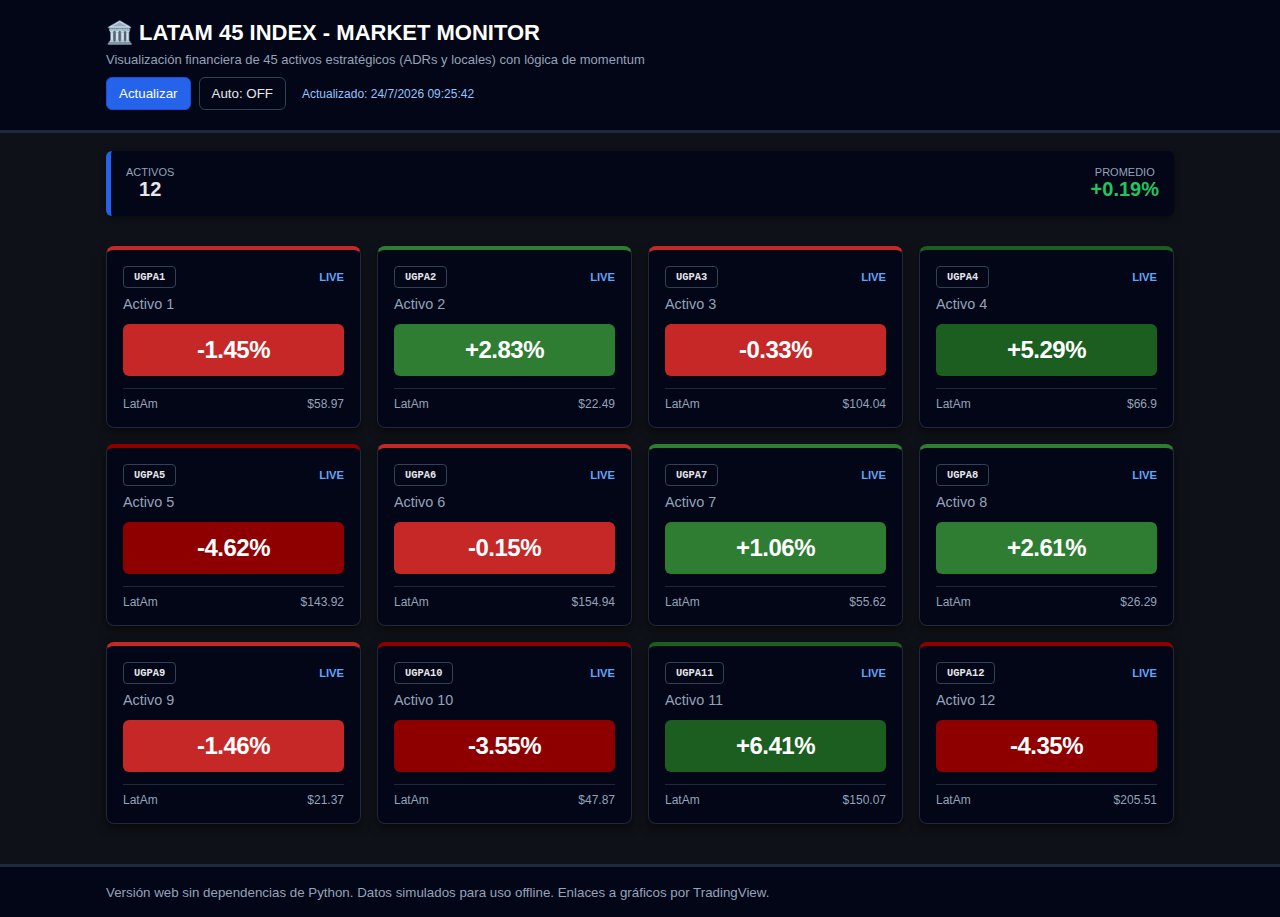
<file: index.html>
<!DOCTYPE html>
<html lang="es">
<head>
  <meta charset="UTF-8" />
  <meta name="viewport" content="width=device-width, initial-scale=1.0" />
  <meta http-equiv="Content-Security-Policy" content="default-src 'self'; script-src 'self' https://cdn.jsdelivr.net; style-src 'self' 'unsafe-inline'; connect-src 'self' http://127.0.0.1:5500 http://localhost:*; img-src 'self' data: https:; font-src 'self' data:; frame-src *;">
  <title>LATAM 45 Index - Market Monitor (Web)</title>
  <link rel="stylesheet" href="./style.css" />
</head>
<body>
  <header class="app-header">
    <div class="container">
      <h1>🏛️ LATAM 45 INDEX - MARKET MONITOR</h1>
      <p class="subtitle">
        Visualización financiera de 45 activos estratégicos (ADRs y locales) con lógica de momentum
      </p>
      <div class="controls">
        <button id="btn-refresh" class="btn btn-primary">Actualizar</button>
        <button id="btn-toggle-auto" class="btn">Auto: OFF</button>
        <span id="last-update" class="last-update"></span>
      </div>
    </div>
  </header>

  <main class="container">
    <section id="stats" class="stats"></section>

    <section id="grid" class="grid-wrapper grid-latam"></section>

    <section id="legend" class="legend"></section>
  </main>

  <footer class="app-footer">
    <div class="container">
      <small>
        Versión web sin dependencias de Python. Datos simulados para uso offline.
        Enlaces a gráficos por TradingView.
      </small>
    </div>
  </footer>

  <script src="./notebook.js" defer></script>
</body>
</html>
</file>
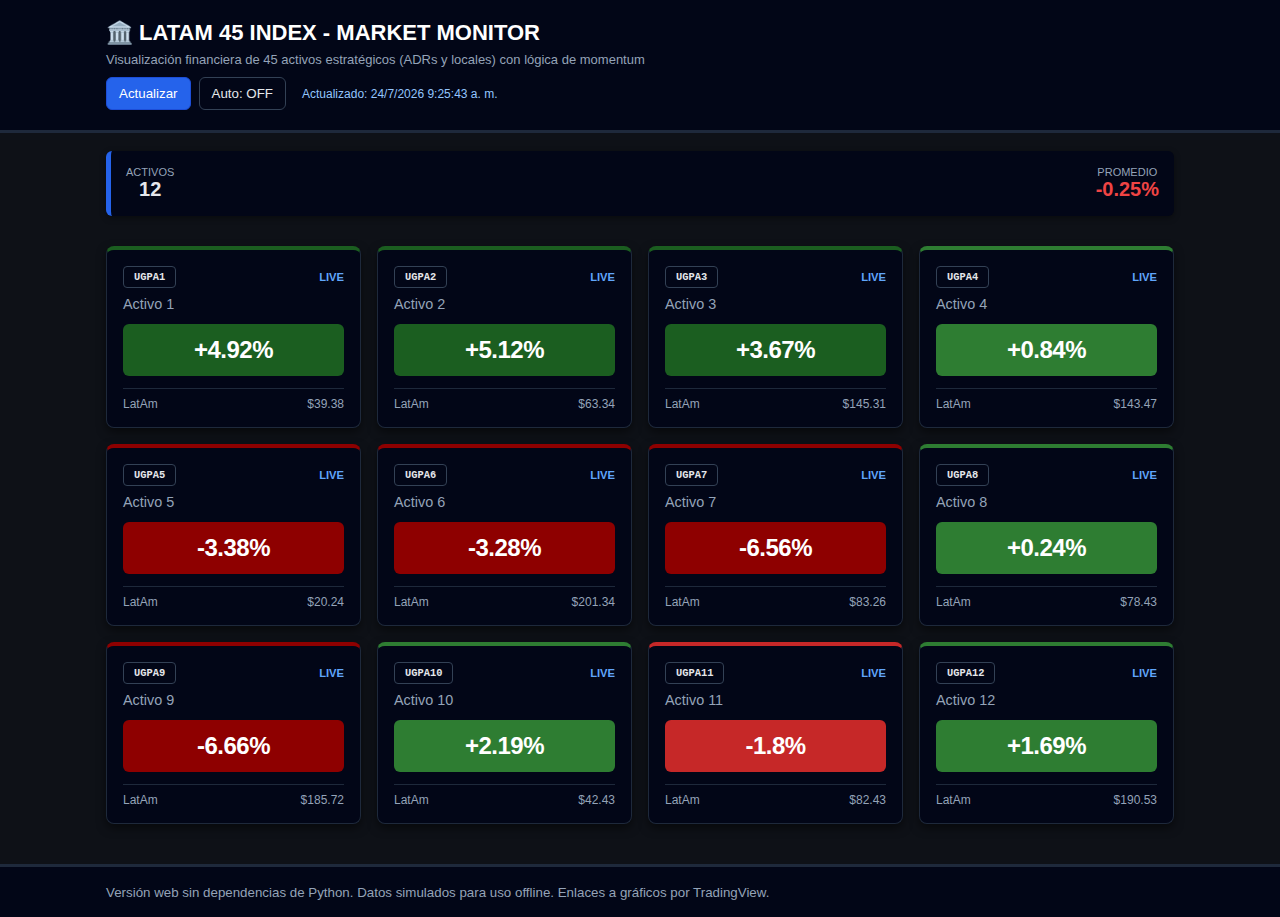
<file: site/index.html>
<!DOCTYPE html>
<html lang="es">
<head>
  <meta charset="UTF-8" />
  <meta name="viewport" content="width=device-width, initial-scale=1.0" />
  <title>LATAM 45 Index - Market Monitor (Web)</title>
  <link rel="stylesheet" href="assets/style.css" />
</head>
<body>
  <header class="app-header">
    <div class="container">
      <h1>🏛️ LATAM 45 INDEX - MARKET MONITOR</h1>
      <p class="subtitle">
        Visualización financiera de 45 activos estratégicos (ADRs y locales) con lógica de momentum
      </p>
      <div class="controls">
        <button id="btn-refresh" class="btn btn-primary">Actualizar</button>
        <button id="btn-toggle-auto" class="btn">Auto: OFF</button>
        <span id="last-update" class="last-update"></span>
      </div>
    </div>
  </header>

  <main class="container">
    <section id="stats" class="stats"></section>

    <section id="grid" class="grid-wrapper grid-latam"></section>

    <section id="legend" class="legend"></section>
  </main>

  <footer class="app-footer">
    <div class="container">
      <small>
        Versión web sin dependencias de Python. Datos simulados para uso offline.
        Enlaces a gráficos por TradingView.
      </small>
    </div>
  </footer>

  <script src="assets/notebook.js" defer></script>
</body>
</html>
</file>
<file: style.css>
* {
  box-sizing: border-box;
}

html, body {
  margin: 0;
  padding: 0;
  font-family: -apple-system, BlinkMacSystemFont, 'Segoe UI', Roboto, Oxygen,
    Ubuntu, Cantarell, 'Helvetica Neue', Arial, 'Noto Sans', sans-serif;
  background: #0e1117;
  color: #e5e7eb;
}

.container {
  width: min(1100px, 100%);
  margin: 0 auto;
  padding: 0 16px;
}

/* HEADER */
.app-header {
  background: #020617;
  color: #fff;
  padding: 20px 0;
  border-bottom: 3px solid #1e293b;
}

.app-header h1 {
  margin: 0 0 6px;
  font-size: 22px;
}

.subtitle {
  margin: 0 0 10px;
  color: #94a3b8;
  font-size: 13px;
}

.controls {
  display: flex;
  gap: 8px;
  align-items: center;
}

.btn {
  border: 1px solid #334155;
  padding: 8px 12px;
  border-radius: 6px;
  background: #020617;
  color: #e5e7eb;
  cursor: pointer;
}

.btn:hover {
  background: #020617;
}

.btn-primary {
  background: #2563eb;
  border-color: #1d4ed8;
  color: #fff;
}

.btn-primary:hover {
  background: #1d4ed8;
}

.last-update {
  color: #93c5fd;
  font-size: 12px;
  margin-left: 8px;
}

/* STATS */
.stats {
  margin: 18px 0;
}

.stat-box {
  background: #020617;
  border-left: 5px solid #2563eb;
  padding: 15px;
  margin-bottom: 20px;
  border-radius: 6px;
  box-shadow: 0 2px 6px rgba(0,0,0,0.4);
  display: flex;
  justify-content: space-between;
}

.stat-box .item {
  text-align: center;
}

.stat-box .label {
  font-size: 11px;
  text-transform: uppercase;
  color: #94a3b8;
}

.stat-box .value {
  font-size: 20px;
  font-weight: 700;
}

.stat-box .value.positive {
  color: #22c55e;
}

.stat-box .value.negative {
  color: #ef4444;
}

/* GRID */
.grid-wrapper {
  margin: 10px 0 30px;
}

.grid-latam {
  display: grid;
  grid-template-columns: repeat(auto-fit, minmax(220px, 1fr));
  gap: 16px;
  padding: 10px 0;
}

/* 🔥 CLAVE — NO SE TOCA */
.card-link {
  display: contents;
  text-decoration: none;
  color: inherit;
}

/* CARD */
.card-stock {
  background: #020617;
  border-radius: 8px;
  padding: 16px;
  box-shadow: 0 4px 10px rgba(0,0,0,0.5);
  transition: transform 0.2s cubic-bezier(0.175, 0.885, 0.32, 1.275),
              box-shadow 0.2s;
  border: 1px solid #1e293b;
  width: 100%;
}

.card-stock:hover {
  transform: translateY(-5px);
  box-shadow: 0 12px 25px rgba(0,0,0,0.7);
  z-index: 10;
  border-color: #334155;
}

.card-header {
  display: flex;
  justify-content: space-between;
  align-items: center;
  margin-bottom: 8px;
}

.badge-ticker {
  background: #020617;
  color: #e5e7eb;
  padding: 4px 10px;
  border-radius: 4px;
  font-size: 0.8em;
  font-weight: 700;
  font-family: monospace;
  border: 1px solid #334155;
}

.tv-indicator {
  font-size: 0.7em;
  color: #60a5fa;
  font-weight: 600;
  text-transform: uppercase;
}

.name-company {
  font-size: 0.9em;
  color: #94a3b8;
  font-weight: 500;
  margin-bottom: 12px;
}

.box-price {
  text-align: center;
  padding: 12px;
  border-radius: 6px;
  font-weight: 800;
  font-size: 1.5em;
  margin-bottom: 12px;
  letter-spacing: -0.5px;
}

.box-price.positive {
  background: #16a34a;
  color: #fff;
}

.box-price.negative {
  background: #dc2626;
  color: #fff;
}

.meta-info {
  display: flex;
  justify-content: space-between;
  font-size: 0.75em;
  color: #94a3b8;
  border-top: 1px solid #1e293b;
  padding-top: 8px;
}

/* LEGEND */
.legend {
  margin: 30px 0;
}

.legend .wrap {
  padding: 15px;
  background: #020617;
  border-radius: 8px;
  border: 1px solid #1e293b;
  box-shadow: 0 4px 10px rgba(0,0,0,0.5);
}

.legend .title {
  font-size: 12px;
  color: #94a3b8;
  margin-bottom: 10px;
  font-weight: 700;
  text-transform: uppercase;
  letter-spacing: 1px;
}

.legend .items {
  display: flex;
  flex-wrap: wrap;
  gap: 15px;
  justify-content: center;
}

.legend .item {
  display: flex;
  align-items: center;
  gap: 6px;
}

.legend .color {
  width: 18px;
  height: 18px;
  border-radius: 4px;
}

/* FOOTER */
.app-footer {
  background: #020617;
  color: #94a3b8;
  padding: 16px 0;
  border-top: 3px solid #1e293b;
}
/* ===============================
   RESET BÁSICO
================================ */
.detail-page * {
  box-sizing: border-box;
}

.detail-page {
  margin: 0;
  background-color: #0b0f14;
  color: #e0e3eb;
  font-family: -apple-system, BlinkMacSystemFont, "Segoe UI",
    Roboto, Oxygen, Ubuntu, Cantarell, sans-serif;
}

/* ===============================
   HEADER
================================ */
.detail-header {
  padding: 24px 32px;
  border-bottom: 1px solid #1e222d;
  background: linear-gradient(
    180deg,
    #0e131a 0%,
    #0b0f14 100%
  );
}

.back-btn {
  display: inline-block;
  margin-bottom: 12px;
  color: #7da6ff;
  font-size: 13px;
  text-decoration: none;
}

.back-btn:hover {
  text-decoration: underline;
}

.detail-header h1 {
  margin: 0;
  font-size: 22px;
  font-weight: 600;
  letter-spacing: 0.3px;
}

.price-big {
  margin-top: 8px;
  font-size: 36px;
  font-weight: 700;
}

.change-big {
  margin-top: 4px;
  font-size: 16px;
  font-weight: 500;
}

/* ===============================
   CHART
================================ */
.chart-section {
  padding: 24px 32px;
  background-color: #0b0f14;
}

.chart-section canvas {
  width: 100%;
  max-width: 100%;
  background: linear-gradient(
    180deg,
    #0e131a 0%,
    #0b0f14 100%
  );
  border: 1px solid #1e222d;
  border-radius: 8px;
  padding: 12px;
}

/* ===============================
   INFO GRID
================================ */
.info-section {
  padding: 24px 32px;
  display: grid;
  grid-template-columns: repeat(auto-fit, minmax(220px, 1fr));
  gap: 16px;
  background-color: #0b0f14;
}

.info-section > div {
  padding: 14px 16px;
  border: 1px solid #1e222d;
  border-radius: 8px;
  background-color: #0e131a;
  font-size: 13px;
  color: #b2b5be;
}

.info-section strong {
  display: block;
  color: #e0e3eb;
  font-weight: 500;
  margin-bottom: 4px;
}

/* ===============================
   ESTADOS POSITIVOS / NEGATIVOS
================================ */
.positive {
  color: #00c853;
}

.negative {
  color: #ff5252;
}

/* ===============================
   RESPONSIVE
================================ */
@media (max-width: 768px) {
  .detail-header {
    padding: 20px;
  }

  .chart-section,
  .info-section {
    padding: 20px;
  }

  .price-big {
    font-size: 30px;
  }
}
</file>
<file: site/assets/style.css>
* {
  box-sizing: border-box;
}

html, body {
  margin: 0;
  padding: 0;
  font-family: -apple-system, BlinkMacSystemFont, 'Segoe UI', Roboto, Oxygen,
    Ubuntu, Cantarell, 'Helvetica Neue', Arial, 'Noto Sans', sans-serif;
  background: #0e1117;
  color: #e5e7eb;
}

.container {
  width: min(1100px, 100%);
  margin: 0 auto;
  padding: 0 16px;
}

/* HEADER */
.app-header {
  background: #020617;
  color: #fff;
  padding: 20px 0;
  border-bottom: 3px solid #1e293b;
}

.app-header h1 {
  margin: 0 0 6px;
  font-size: 22px;
}

.subtitle {
  margin: 0 0 10px;
  color: #94a3b8;
  font-size: 13px;
}

.controls {
  display: flex;
  gap: 8px;
  align-items: center;
}

.btn {
  border: 1px solid #334155;
  padding: 8px 12px;
  border-radius: 6px;
  background: #020617;
  color: #e5e7eb;
  cursor: pointer;
}

.btn:hover {
  background: #020617;
}

.btn-primary {
  background: #2563eb;
  border-color: #1d4ed8;
  color: #fff;
}

.btn-primary:hover {
  background: #1d4ed8;
}

.last-update {
  color: #93c5fd;
  font-size: 12px;
  margin-left: 8px;
}

/* STATS */
.stats {
  margin: 18px 0;
}

.stat-box {
  background: #020617;
  border-left: 5px solid #2563eb;
  padding: 15px;
  margin-bottom: 20px;
  border-radius: 6px;
  box-shadow: 0 2px 6px rgba(0,0,0,0.4);
  display: flex;
  justify-content: space-between;
}

.stat-box .item {
  text-align: center;
}

.stat-box .label {
  font-size: 11px;
  text-transform: uppercase;
  color: #94a3b8;
}

.stat-box .value {
  font-size: 20px;
  font-weight: 700;
}

.stat-box .value.positive {
  color: #22c55e;
}

.stat-box .value.negative {
  color: #ef4444;
}

/* GRID */
.grid-wrapper {
  margin: 10px 0 30px;
}

.grid-latam {
  display: grid;
  grid-template-columns: repeat(auto-fit, minmax(220px, 1fr));
  gap: 16px;
  padding: 10px 0;
}

/* 🔥 CLAVE — NO SE TOCA */
.card-link {
  display: contents;
  text-decoration: none;
  color: inherit;
}

/* CARD */
.card-stock {
  background: #020617;
  border-radius: 8px;
  padding: 16px;
  box-shadow: 0 4px 10px rgba(0,0,0,0.5);
  transition: transform 0.2s cubic-bezier(0.175, 0.885, 0.32, 1.275),
              box-shadow 0.2s;
  border: 1px solid #1e293b;
  width: 100%;
}

.card-stock:hover {
  transform: translateY(-5px);
  box-shadow: 0 12px 25px rgba(0,0,0,0.7);
  z-index: 10;
  border-color: #334155;
}

.card-header {
  display: flex;
  justify-content: space-between;
  align-items: center;
  margin-bottom: 8px;
}

.badge-ticker {
  background: #020617;
  color: #e5e7eb;
  padding: 4px 10px;
  border-radius: 4px;
  font-size: 0.8em;
  font-weight: 700;
  font-family: monospace;
  border: 1px solid #334155;
}

.tv-indicator {
  font-size: 0.7em;
  color: #60a5fa;
  font-weight: 600;
  text-transform: uppercase;
}

.name-company {
  font-size: 0.9em;
  color: #94a3b8;
  font-weight: 500;
  margin-bottom: 12px;
}

.box-price {
  text-align: center;
  padding: 12px;
  border-radius: 6px;
  font-weight: 800;
  font-size: 1.5em;
  margin-bottom: 12px;
  letter-spacing: -0.5px;
}

.box-price.positive {
  background: #16a34a;
  color: #fff;
}

.box-price.negative {
  background: #dc2626;
  color: #fff;
}

.meta-info {
  display: flex;
  justify-content: space-between;
  font-size: 0.75em;
  color: #94a3b8;
  border-top: 1px solid #1e293b;
  padding-top: 8px;
}

/* LEGEND */
.legend {
  margin: 30px 0;
}

.legend .wrap {
  padding: 15px;
  background: #020617;
  border-radius: 8px;
  border: 1px solid #1e293b;
  box-shadow: 0 4px 10px rgba(0,0,0,0.5);
}

.legend .title {
  font-size: 12px;
  color: #94a3b8;
  margin-bottom: 10px;
  font-weight: 700;
  text-transform: uppercase;
  letter-spacing: 1px;
}

.legend .items {
  display: flex;
  flex-wrap: wrap;
  gap: 15px;
  justify-content: center;
}

.legend .item {
  display: flex;
  align-items: center;
  gap: 6px;
}

.legend .color {
  width: 18px;
  height: 18px;
  border-radius: 4px;
}

/* FOOTER */
.app-footer {
  background: #020617;
  color: #94a3b8;
  padding: 16px 0;
  border-top: 3px solid #1e293b;
}
/* ===============================
   RESET BÁSICO
================================ */
.detail-page * {
  box-sizing: border-box;
}

.detail-page {
  margin: 0;
  background-color: #0b0f14;
  color: #e0e3eb;
  font-family: -apple-system, BlinkMacSystemFont, "Segoe UI",
    Roboto, Oxygen, Ubuntu, Cantarell, sans-serif;
}

/* ===============================
   HEADER
================================ */
.detail-header {
  padding: 24px 32px;
  border-bottom: 1px solid #1e222d;
  background: linear-gradient(
    180deg,
    #0e131a 0%,
    #0b0f14 100%
  );
}

.back-btn {
  display: inline-block;
  margin-bottom: 12px;
  color: #7da6ff;
  font-size: 13px;
  text-decoration: none;
}

.back-btn:hover {
  text-decoration: underline;
}

.detail-header h1 {
  margin: 0;
  font-size: 22px;
  font-weight: 600;
  letter-spacing: 0.3px;
}

.price-big {
  margin-top: 8px;
  font-size: 36px;
  font-weight: 700;
}

.change-big {
  margin-top: 4px;
  font-size: 16px;
  font-weight: 500;
}

/* ===============================
   CHART
================================ */
.chart-section {
  padding: 24px 32px;
  background-color: #0b0f14;
}

.chart-section canvas {
  width: 100%;
  max-width: 100%;
  background: linear-gradient(
    180deg,
    #0e131a 0%,
    #0b0f14 100%
  );
  border: 1px solid #1e222d;
  border-radius: 8px;
  padding: 12px;
}

/* ===============================
   INFO GRID
================================ */
.info-section {
  padding: 24px 32px;
  display: grid;
  grid-template-columns: repeat(auto-fit, minmax(220px, 1fr));
  gap: 16px;
  background-color: #0b0f14;
}

.info-section > div {
  padding: 14px 16px;
  border: 1px solid #1e222d;
  border-radius: 8px;
  background-color: #0e131a;
  font-size: 13px;
  color: #b2b5be;
}

.info-section strong {
  display: block;
  color: #e0e3eb;
  font-weight: 500;
  margin-bottom: 4px;
}

/* ===============================
   ESTADOS POSITIVOS / NEGATIVOS
================================ */
.positive {
  color: #00c853;
}

.negative {
  color: #ff5252;
}

/* ===============================
   RESPONSIVE
================================ */
@media (max-width: 768px) {
  .detail-header {
    padding: 20px;
  }

  .chart-section,
  .info-section {
    padding: 20px;
  }

  .price-big {
    font-size: 30px;
  }
}
</file>
